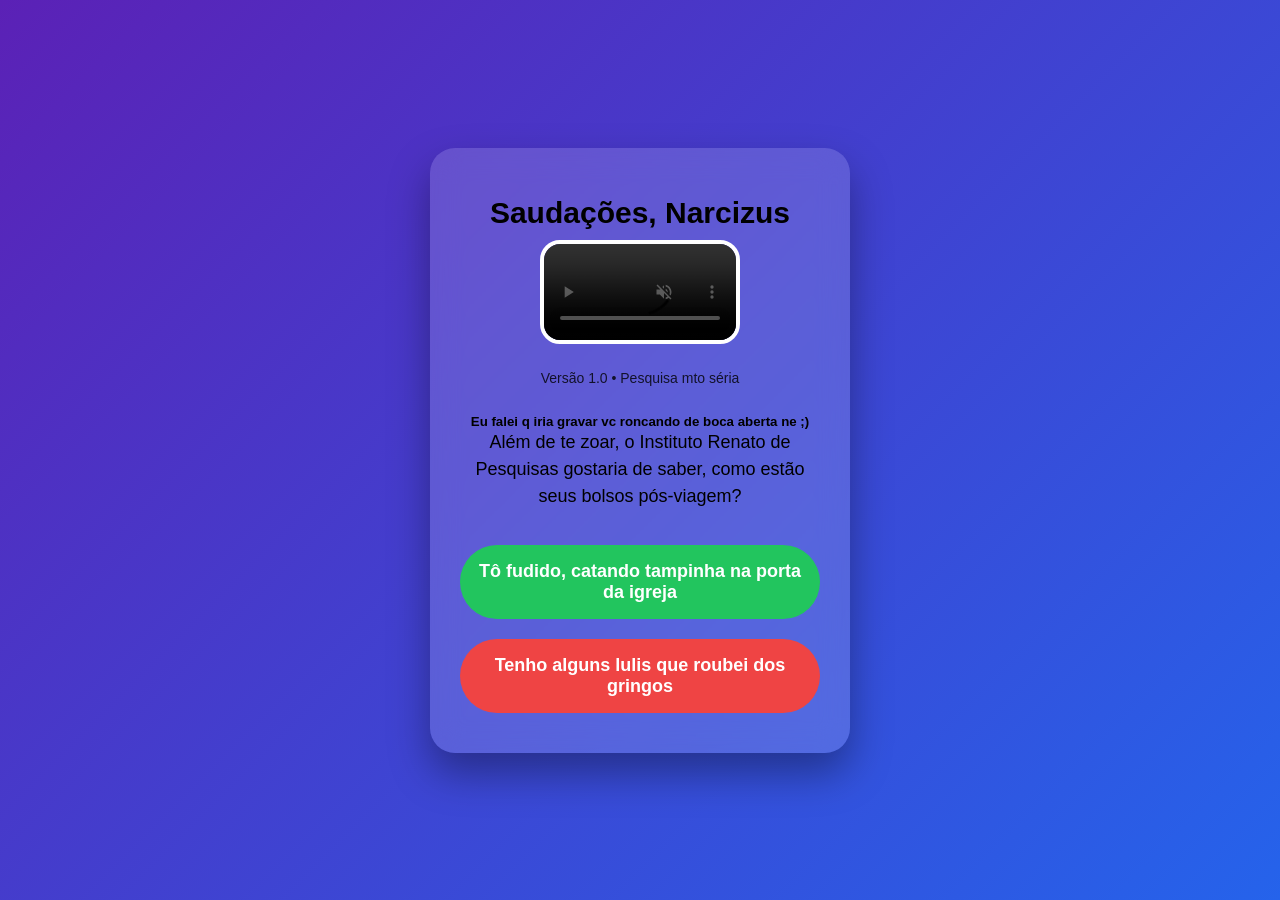
<file: index.html>
<!DOCTYPE html>
<html lang="pt-br">
<head>
<meta charset="UTF-8">
<meta name="viewport" content="width=device-width, initial-scale=1.0">
<title>Pesquisa importante</title>
<link rel="stylesheet" href="style.css">
</head>

<body>

<div class="container">
<br>
<h1>Saudações, Narcizus</h1>

<video controls muted>
    <source src="video.mp4" type="video/mp4">
</video>
<p style="font-size:14px; opacity:.8;">
Versão 1.0 • Pesquisa mto séria
</p>

<h5>Eu falei q iria gravar vc roncando de boca aberta ne ;)</h5>

<p>Além de te zoar, o Instituto Renato de Pesquisas gostaria de saber, como estão seus bolsos pós-viagem?</p>

<button class="verde"
onclick="window.location='parque.html'">
Tô fudido, catando tampinha na porta da igreja
</button>

<button class="vermelho"
onclick="window.location='filme.html'">
Tenho alguns lulis que roubei dos gringos
</button>

</div>

</body>
</html>
</file>
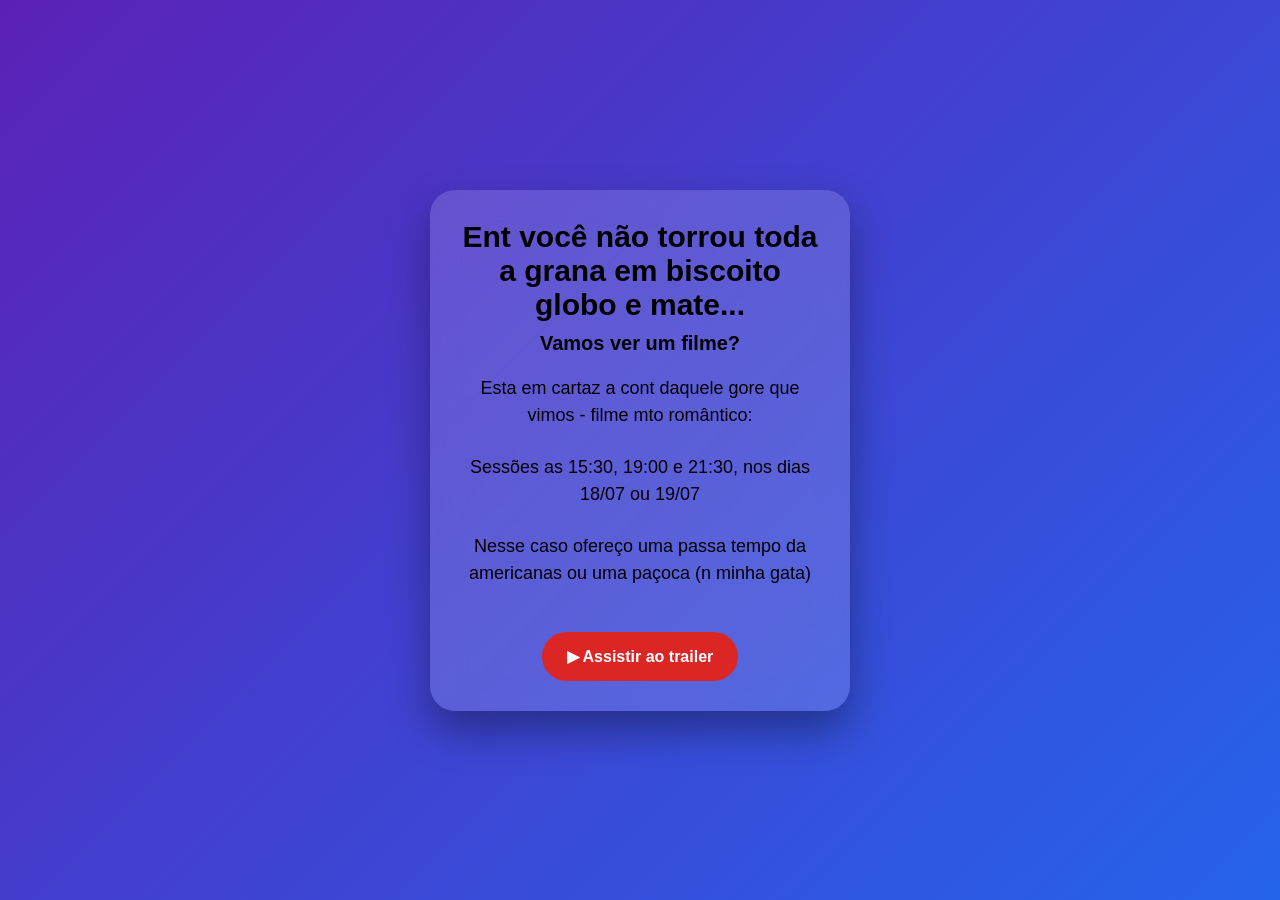
<file: filme.html>
<!DOCTYPE html>
<html lang="pt-br">
<head>
<meta charset="UTF-8">
<meta name="viewport" content="width=device-width, initial-scale=1.0">
<title>Plano Premium</title>
<link rel="stylesheet" href="style.css">
</head>

<body>

<div class="container">

<h1>Ent você não torrou toda a grana em biscoito globo e mate...</h1>

<h2>Vamos ver um filme?</h2>

<p>Esta em cartaz a cont daquele gore que vimos - filme mto romântico:</p>
<p> Sessões as 15:30, 19:00 e 21:30, nos dias 18/07 ou 19/07</p>
<p> Nesse caso ofereço uma passa tempo da americanas ou uma paçoca (n minha gata) </p>

<a href="https://www.youtube.com/watch?v=nMzhf6qYJ4I&t=21s" target="_blank">
▶ Assistir ao trailer
</a>

</div>

</body>
</html>
</file>
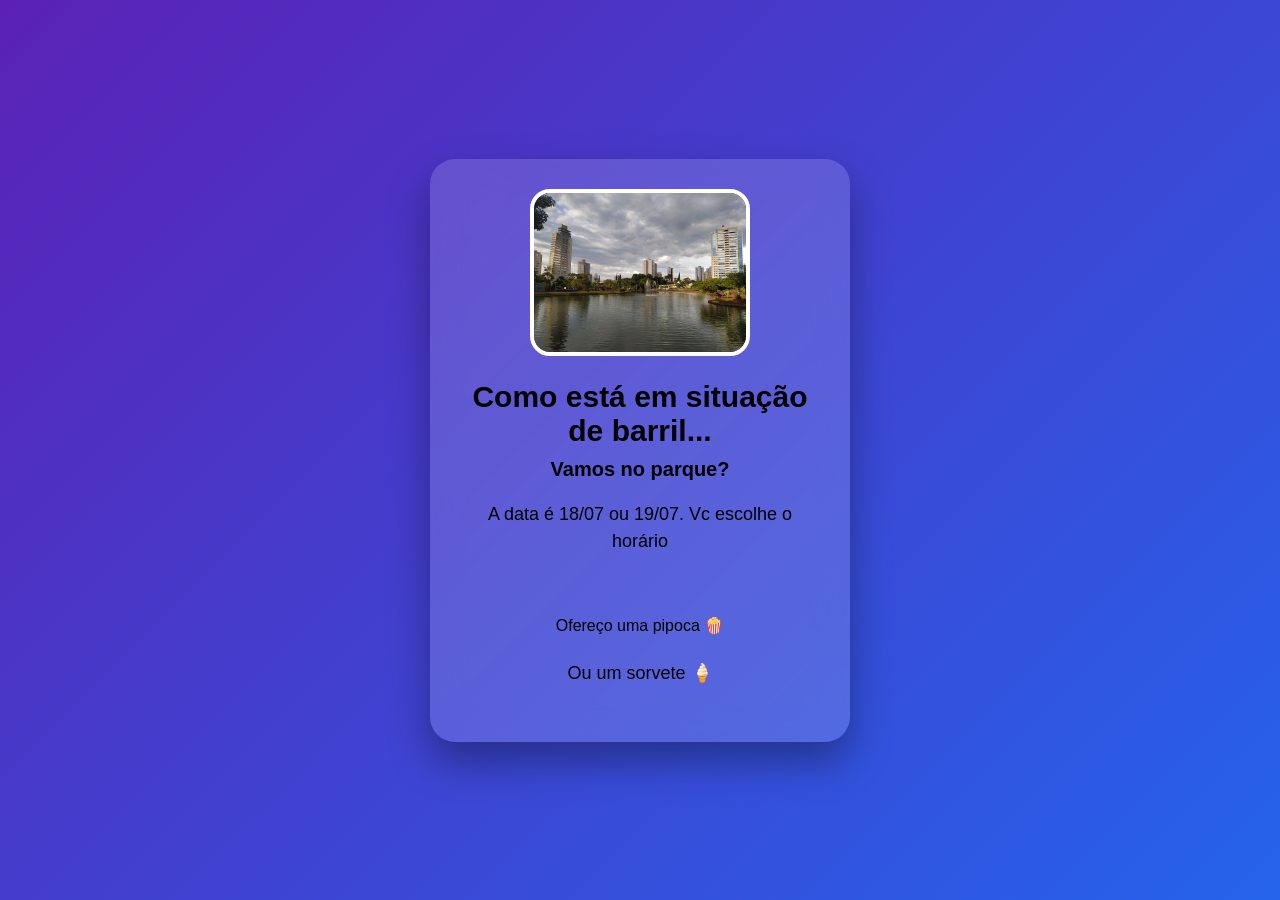
<file: parque.html>
<!DOCTYPE html>
<html lang="pt-br">
<head>
<meta charset="UTF-8">
<meta name="viewport" content="width=device-width, initial-scale=1.0">
<title>Plano Econômico</title>
<link rel="stylesheet" href="style.css">
</head>

<body>

<div class="container">

<img src="ipiranga.jpg">

<h1>Como está em situação de barril...</h1>

<h2>Vamos no parque?</h2>

<p>A data é 18/07 ou 19/07. Vc escolhe o horário</p>
 <br><br>

Ofereço uma pipoca 🍿 </p>
<p>Ou um sorvete 🍦 </p>



</div>

</body>
</html>
</file>
<file: style.css>
*{
    margin:0;
    padding:0;
    box-sizing:border-box;
}

body{
    font-family:Arial, Helvetica, sans-serif;

    background:linear-gradient(135deg,#5B21B6,#2563EB);

    min-height:100vh;

    display:flex;
    justify-content:center;
    align-items:center;

    padding:25px;
}

.container{

    width:100%;
    max-width:420px;

    background:rgba(255,255,255,.15);

    backdrop-filter:blur(15px);

    border-radius:25px;

    padding:30px;

    text-align:center;

    box-shadow:0 20px 40px rgba(0,0,0,.35);

}

video{

    width:200px;

    max-width:100%;

    border-radius:20px;

    border:4px solid white;

    margin-bottom:20px;

}

h1{

    margin-bottom:10px;

    font-size:30px;

}

h2{

    font-size:20px;

    margin-bottom:20px;

}

p{

    font-size:18px;

    margin-bottom:25px;

    line-height:1.5;

}

button{

    width:100%;

    margin:10px 0;

    padding:16px;

    border:none;

    border-radius:50px;

    font-size:18px;

    font-weight:bold;

    cursor:pointer;

    transition:.3s;

}

button:hover{

    transform:translateY(-3px);

}

.vermelho{

    background:#ef4444;

    color:white;

}

.verde{

    background:#22c55e;

    color:white;

}

img{

    width:220px;

    max-width:100%;

    border-radius:20px;

    border:4px solid white;

    margin-bottom:20px;

}

a{

    display:inline-block;

    margin-top:20px;

    background:#dc2626;

    color:white;

    text-decoration:none;

    padding:15px 25px;

    border-radius:50px;

    font-weight:bold;

}

@media(max-width:480px){

    .container{

        padding:22px;

    }

    h1{

        font-size:25px;

    }

    h2{

        font-size:18px;

    }

    p{

        font-size:17px;

    }

    video{

        width:170px;

    }

}
</file>
